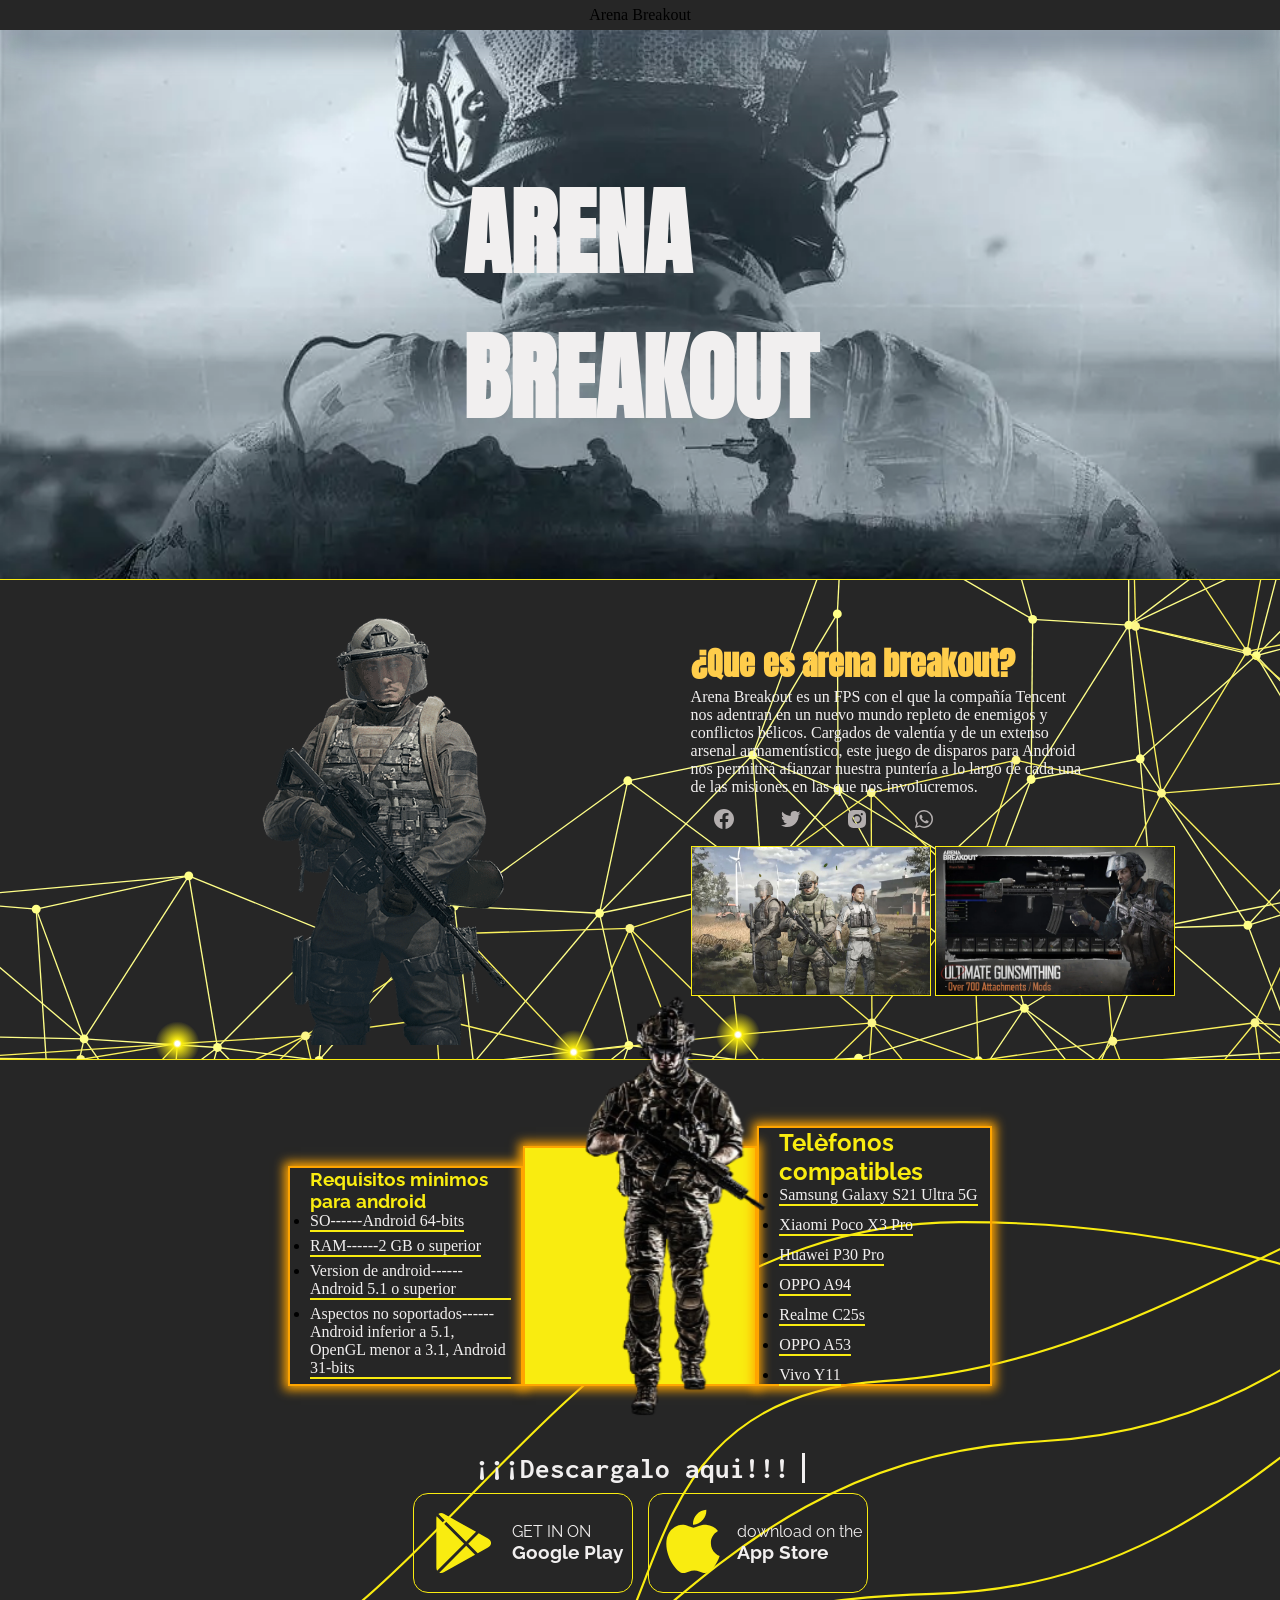
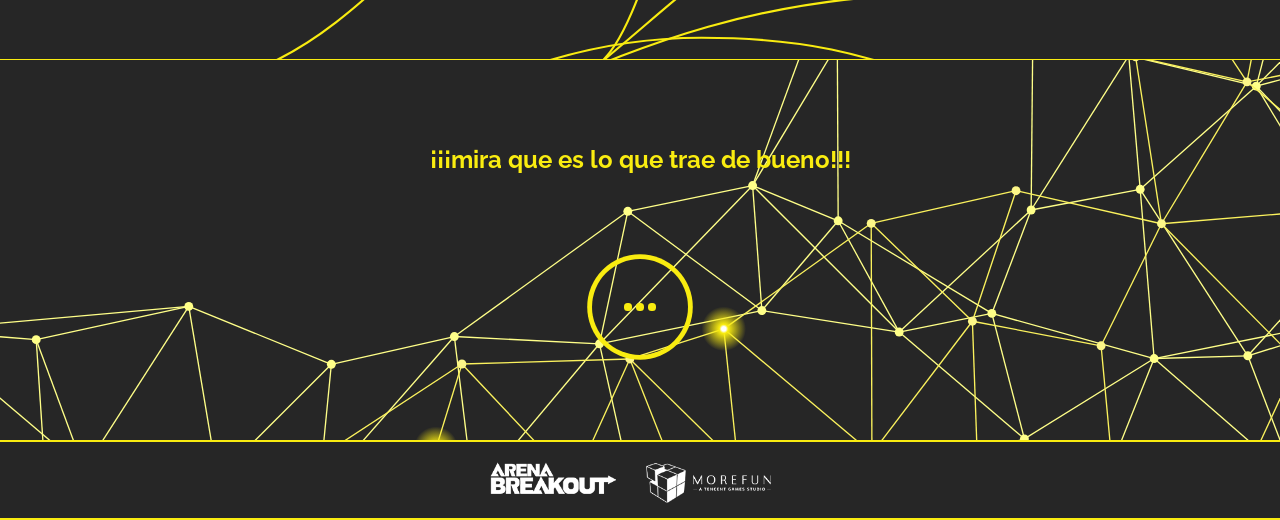
<file: app/index.html>
<!DOCTYPE html>
<html lang="es">

<head>
    <meta charset="UTF-8">
    <meta name="viewport" content="width=device-width, initial-scale=1.0">
    <title>arena breakout</title>
    <link rel="stylesheet" href="./style.css">
    <link rel="shortcut icon" href="/icon/icono.webp" type="image/x-icon">
</head>

<body>

    <div class="blur inactive" id="blur1">

        <!-- <section class="caja-de-cards inactive">
            <div class="cards-de-caja">
                <img id="close-card1" class="close-cards1" src="/svg/close.svg" alt="">
                <img src="/iconos-armamentos/plataformas blindadas/chaleco-b1.webp" alt="">
                <h1>Aparejo blindado pesado Spartan C</h1>
                <p>El chaleco antibalas militar de la serie de plataformas blindadas Spartan del 926. Un chaleco antibalas
                    pesado, proporciona la máxima defensa y es adecuado para cualquier tipo de combate.</p>
            </div>
        </section> -->

        <div id="caja-blur-icon-titulo">
            <img class="close" src="/svg/close.svg" alt="">
            <h1 id="titulo-objetos">plataformas blindadas</h1>
        </div>

        <div id="caja-objetos">
            <div id="cards-pecho-B" class="cards">
                <a target="_blank" href="./cards/card1.html">
                    <img class="objetos-img" src="/iconos-armamentos/plataformas blindadas/chaleco-b1.webp" alt="">
                    <h2 class="subtitulo-objetos">Aparejo blindado pesado Spartan C</h2>
                </a>
            </div>

            <div class="cards">
                <a target="_blank" href="">
                    <img class="objetos-img" src="/iconos-armamentos/plataformas blindadas/chaleco-b2.webp" alt="">
                    <h2 class="subtitulo-objetos">926 Plataforma de cofre blindado de seguridad</h2>
                </a>
            </div>

            <div class="cards">
                <img class="objetos-img" src="/iconos-armamentos/plataformas blindadas/chaleco-b3.webp" alt="">
                <h2 class="subtitulo-objetos">Equipo de cofre blindado pesado Warrior</h2>
            </div>

            <div class="cards">
                <img class="objetos-img" src="/iconos-armamentos/plataformas blindadas/chaleco-b4.webp" alt="">
                <h2 class="subtitulo-objetos">Equipo de cofre blindado Centinela 3</h2>
            </div>

            <div class="cards">
                <img class="objetos-img" src="/iconos-armamentos/plataformas blindadas/chaleco-b5.webp" alt="">
                <h2 class="subtitulo-objetos">Aparejo blindado 6B5</h2>
            </div>

            <div class="cards">
                <img class="objetos-img" src="/iconos-armamentos/plataformas blindadas/chaleco-b6.webp" alt="">
                <h2 class="subtitulo-objetos">Aparejo blindado TM1</h2>
            </div>

            <div class="cards">
                <img class="objetos-img" src="/iconos-armamentos/plataformas blindadas/chaleco-b7.webp" alt="">
                <h2 class="subtitulo-objetos">Aparejo blindado TM2</h2>
            </div>

            <div class="cards">
                <img class="objetos-img" src="/iconos-armamentos/plataformas blindadas/chaleco-b8.webp" alt="">
                <h2 class="subtitulo-objetos">Equipo de cofre blindado Centinela 305</h2>
            </div>

            <div class="cards">
                <img class="objetos-img" src="/iconos-armamentos/plataformas blindadas/chaleco-b9.webp" alt="">
                <h2 class="subtitulo-objetos">Plataforma blindada H-Tac A8</h2>
            </div>

            <div class="cards">
                <img class="objetos-img" src="/iconos-armamentos/plataformas blindadas/chaleco-b10.webp" alt="">
                <h2 class="subtitulo-objetos">Plataforma blindada H-Tac A9</h2>
            </div>

            <div class="cards">
                <img class="objetos-img" src="/iconos-armamentos/plataformas blindadas/chaleco-b11.webp" alt="">
                <h2 class="subtitulo-objetos">Plataforma blindada pesada AVS</h2>
            </div>

            <div class="cards">
                <img class="objetos-img" src="/iconos-armamentos/plataformas blindadas/chaleco-b12.webp" alt="">
                <h2 class="subtitulo-objetos">Chaleco de combate M1955</h2>
            </div>

            <div class="cards">
                <img class="objetos-img" src="/iconos-armamentos/plataformas blindadas/chaleco-b13.webp" alt="">
                <h2 class="subtitulo-objetos">Equipo blindado pesado Defender M4</h2>
            </div>

            <div class="cards">
                <img class="objetos-img" src="/iconos-armamentos/plataformas blindadas/chaleco-b14.webp" alt="">
                <h2 class="subtitulo-objetos">Plataforma blindada de asalto AL</h2>
            </div>

            <div class="cards">
                <img class="objetos-img" src="/iconos-armamentos/plataformas blindadas/chaleco-b15.webp" alt="">
                <h2 class="subtitulo-objetos">Plataforma blindada táctica AL</h2>
            </div>

            <div class="cards">
                <img class="objetos-img" src="/iconos-armamentos/plataformas blindadas/chaleco-b16.webp" alt="">
                <h2 class="subtitulo-objetos">Equipo blindado AL Commander</h2>
            </div>

            <div class="cards">
                <img class="objetos-img" src="/iconos-armamentos/plataformas blindadas/chaleco-b17.webp" alt="">
                <h2 class="subtitulo-objetos">Aparejo blindado 6B02</h2>
            </div>

            <div class="cards">
                <img class="objetos-img" src="/iconos-armamentos/plataformas blindadas/chaleco-b18.webp" alt="">
                <h2 class="subtitulo-objetos">Aparejo de cofre de milicia</h2>
            </div>
        </div>
    </div>

    <div class="blur inactive" id="blur2">
        <div id="caja-blur-icon-titulo">
            <img id="close2" src="/svg/close.svg" alt="">
            <h1 id="titulo-objetos">APARTAMENTOS DE PECHO</h1>
        </div>
        <div id="caja-objetos">
            <div class="cards">
                <img class="objetos-img" src="/iconos-armamentos/pecho/pecho1.webp" alt="">
                <h2 class="subtitulo-objetos">chaleco de caza</h2>
            </div>
            <div class="cards">
                <img class="objetos-img" src="/iconos-armamentos/pecho/pecho2.webp" alt="">
                <h2 class="subtitulo-objetos">Plataforma de pecho de infantería BH</h2>
            </div>
            <div class="cards">
                <img class="objetos-img" src="/iconos-armamentos/pecho/pecho3.webp" alt="">
                <h2 class="subtitulo-objetos">Plataforma de pecho BH2</h2>
            </div>
            <div class="cards">
                <img class="objetos-img" src="/iconos-armamentos/pecho/pecho4.webp" alt="">
                <h2 class="subtitulo-objetos">Plataforma de pecho Stormtrooper tipo 2</h2>
            </div>
            <div class="cards">
                <img class="objetos-img" src="/iconos-armamentos/pecho/pecho5.webp" alt="">
                <h2 class="subtitulo-objetos">Plataforma de pecho táctica B6</h2>
            </div>
            <div class="cards">
                <img class="objetos-img" src="/iconos-armamentos/pecho/pecho6.webp" alt="">
                <h2 class="subtitulo-objetos">926 Chaleco de cazador</h2>
            </div>
            <div class="cards">
                <img class="objetos-img" src="/iconos-armamentos/pecho/pecho7.webp" alt="">
                <h2 class="subtitulo-objetos">Plataforma de pecho táctica B4</h2>
            </div>
            <div class="cards">
                <img class="objetos-img" src="/iconos-armamentos/pecho/pecho8.webp" alt="">
                <h2 class="subtitulo-objetos">Plataforma de pecho simple RAP</h2>
            </div>
            <div class="cards">
                <img class="objetos-img" src="/iconos-armamentos/pecho/pecho9.webp" alt="">
                <h2 class="subtitulo-objetos">Equipo de pecho FA Commander</h2>
            </div>
            <div class="cards">
                <img class="objetos-img" src="/iconos-armamentos/pecho/pecho10.webp" alt="">
                <h2 class="subtitulo-objetos">Plataforma de pecho multiusos FA</h2>
            </div>
            <div class="cards">
                <img class="objetos-img" src="/iconos-armamentos/pecho/pecho11.webp" alt="">
                <h2 class="subtitulo-objetos">Plataforma de pecho universal B3</h2>
            </div>
            <div class="cards">
                <img class="objetos-img" src="/iconos-armamentos/pecho/pecho12.webp" alt="">
                <h2 class="subtitulo-objetos">Equipo de pecho táctico Stormtrooper tipo 3</h2>
            </div>
            <div class="cards">
                <img class="objetos-img" src="/iconos-armamentos/pecho/pecho13.webp" alt="">
                <h2 class="subtitulo-objetos">Equipo de pecho táctico Stormtrooper tipo 4</h2>
            </div>
            <div class="cards">
                <img class="objetos-img" src="/iconos-armamentos/pecho/pecho14.webp" alt="">
                <h2 class="subtitulo-objetos">Equipo de pecho de campo premium 926</h2>
            </div>
            <div class="cards">
                <img class="objetos-img" src="/iconos-armamentos/pecho/pecho15.webp" alt="">
                <h2 class="subtitulo-objetos">Chaleco táctico de servicio</h2>
            </div>
            <div class="cards">
                <img class="objetos-img" src="/iconos-armamentos/pecho/pecho16.webp" alt="">
                <h2 class="subtitulo-objetos">Chaleco de moto punk</h2>
            </div>
            <div class="cards">
                <img class="objetos-img" src="/iconos-armamentos/pecho/pecho17.webp" alt="">
                <h2 class="subtitulo-objetos">Chaleco motero de cuero</h2>
            </div>
            <div class="cards">
                <img class="objetos-img" src="/iconos-armamentos/pecho/pecho18.webp" alt="">
                <h2 class="subtitulo-objetos">Plataforma de pecho 926 Night Owl</h2>
            </div>
            <div class="cards">
                <img class="objetos-img" src="/iconos-armamentos/pecho/pecho19.webp" alt="">
                <h2 class="subtitulo-objetos">Plataforma de pecho Stormtrooper tipo 4C TacCom</h2>
            </div>
            <div class="cards">
                <img class="objetos-img" src="/iconos-armamentos/pecho/pecho20.webp" alt="">
                <h2 class="subtitulo-objetos">Plataforma de pecho de escolta B3</h2>
            </div>
            <div class="cards">
                <img class="objetos-img" src="/iconos-armamentos/pecho/pecho21.webp" alt="">
                <h2 class="subtitulo-objetos">Equipo de pecho táctico B3</h2>
            </div>
        </div>
    </div>

    <div class="blur inactive" id="blur3">
        <div id="caja-blur-icon-titulo">
            <img id="close3" src="/svg/close.svg" alt="">
            <h1 id="titulo-objetos">mascarillas</h1>
        </div>
        <div id="caja-objetos-3">
            <div class="cards">
                <img class="objetos-img" src="/iconos-armamentos/mascaras/mascara1.webp" alt="">
                <h2 class="subtitulo-objetos">Máscara antibalas universal DK5</h2>
            </div>
            <div class="cards">
                <img class="objetos-img" src="/iconos-armamentos/mascaras/mascara2.webp" alt="">
                <h2 class="subtitulo-objetos">Máscara balística de seguridad DK6
                </h2>
            </div>
            <div class="cards">
                <img class="objetos-img" src="/iconos-armamentos/mascaras/mascara3.webp" alt="">
                <h2 class="subtitulo-objetos">Mascarilla antibalas DK7 Premium</h2>
            </div>
            <div class="cards">
                <img class="objetos-img" src="/iconos-armamentos/mascaras/mascara4.webp" alt="">
                <h2 class="subtitulo-objetos">Mascarilla antibalas DK7 Premium</h2>
            </div>
            <div class="cards">
                <img class="objetos-img" src="/iconos-armamentos/mascaras/mascara5.webp" alt="">
                <h2 class="subtitulo-objetos">Mascarilla SH60</h2>
            </div>
            <div class="cards">
                <img class="objetos-img" src="/iconos-armamentos/mascaras/mascara6.webp" alt="">
                <h2 class="subtitulo-objetos">Mascarilla SH Matzka</h2>
            </div>
            <div class="cards">
                <img class="objetos-img" src="/iconos-armamentos/mascaras/mascara7.webp" alt="">
                <h2 class="subtitulo-objetos">Máscara de explosión 6BNT</h2>
            </div>
            <div class="cards">
                <img class="objetos-img" src="/iconos-armamentos/mascaras/mascara8.webp" alt="">
                <h2 class="subtitulo-objetos">SH65 Mascarilla Militar A</h2>
            </div>
            <div class="cards">
                <img class="objetos-img" src="/iconos-armamentos/mascaras/mascara9.webp" alt="">
                <h2 class=" subtitulo-objetos">Mascarilla antibalas universal SH</h2>
            </div>
            <div class="cards">
                <img class="objetos-img" src="/iconos-armamentos/mascaras/mascara10.webp" alt="">
                <h2 class="subtitulo-objetos">Máscara de las Fuerzas Especiales RST</h2>
            </div>
            <div class="cards">
                <img class="objetos-img" src="/iconos-armamentos/mascaras/mascara11.webp" alt="">
                <h2 class="subtitulo-objetos">AN95 Mascarilla militar a prueba de balas
                </h2>
            </div>
        </div>
    </div>

    <div class="blur inactive" id="blur4">
        <div id="caja-blur-icon-titulo">
            <img id="close4" src="/svg/close.svg" alt="">
            <h1 id="titulo-objetos">audifonos</h1>
        </div>
        <div id="caja-objetos-4">
            <div class="cards">
                <img class="objetos-img" src="/iconos-armamentos/audifonos/audifono1.webp" alt="">
                <h2 class="subtitulo-objetos">Auriculares tácticos Com1</h2>
            </div>
            <div class="cards">
                <img class="objetos-img" src="/iconos-armamentos/audifonos/audifono2.webp" alt="">
                <h2 class="subtitulo-objetos">Auriculares tácticos M32
                </h2>
            </div>
            <div class="cards">
                <img class="objetos-img" src="/iconos-armamentos/audifonos/audifono3.webp" alt="">
                <h2 class="subtitulo-objetos">Auriculares tácticos Z038</h2>
            </div>
            <div class="cards">
                <img class="objetos-img" src="/iconos-armamentos/audifonos/audifono4.webp" alt="">
                <h2 class="subtitulo-objetos">Auriculares tácticos GS2</h2>
            </div>
            <div class="cards">
                <img class="objetos-img" src="/iconos-armamentos/audifonos/audifono5.webp" alt="">
                <h2 class="subtitulo-objetos">Comandante A Auriculares tácticos</h2>
            </div>
        </div>
    </div>

    <div class="blur inactive" id="blur5">
        <div id="caja-blur-icon-titulo">
            <img id="close5" src="/svg/close.svg" alt="">
            <h1 id="titulo-objetos">chalecos blindados</h1>
        </div>
        <div id="caja-objetos">
            <div class="cards">
                <img class="objetos-img" src="/iconos-armamentos/chalecos/blindado1.webp" alt="">
                <h2 class="subtitulo-objetos">220 chaleco antibalas</h2>
            </div>
            <div class="cards">
                <img class="objetos-img" src="/iconos-armamentos/chalecos/blindado2.webp" alt="">
                <h2 class="subtitulo-objetos">Chaleco antibalas SEK Fortress
                </h2>
            </div>
            <div class="cards">
                <img class="objetos-img" src="/iconos-armamentos/chalecos/blindado3.webp" alt="">
                <h2 class="subtitulo-objetos">Chaleco antibalas táctico H-LC
                </h2>
            </div>
            <div class="cards">
                <img class="objetos-img" src="/iconos-armamentos/chalecos/blindado4.webp" alt="">
                <h2 class="subtitulo-objetos">Armadura pesada Marshal
                </h2>
            </div>
            <div class="cards">
                <img class="objetos-img" src="/iconos-armamentos/chalecos/blindado5.webp" alt="">
                <h2 class="subtitulo-objetos">Chaleco antibalas H-Tac SWAT
                </h2>
            </div>
            <div class="cards">
                <img class="objetos-img" src="/iconos-armamentos/chalecos/blindado6.webp" alt="">
                <h2 class="subtitulo-objetos">Chaleco antibalas KN Regulation</h2>
            </div>
            <div class="cards">
                <img class="objetos-img" src="/iconos-armamentos/chalecos/blindado7.webp" alt="">
                <h2 class="subtitulo-objetos">Chaleco antibalas ligero H-LC
                </h2>
            </div>
            <div class="cards">
                <img class="objetos-img" src="/iconos-armamentos/chalecos/blindado8.webp" alt="">
                <h2 class="subtitulo-objetos">Chaleco antibalas pesado BT6</h2>
            </div>
            <div class="cards">
                <img class="objetos-img" src="/iconos-armamentos/chalecos/blindado9.webp" alt="">
                <h2 class="subtitulo-objetos">BT101 Chaleco antibalas táctico</h2>
            </div>
            <div class="cards">
                <img class="objetos-img" src="/iconos-armamentos/chalecos/blindado10.webp" alt="">
                <h2 class="subtitulo-objetos">Armadura SWAT estándar</h2>
            </div>
            <div class="cards">
                <img class="objetos-img" src="/iconos-armamentos/chalecos/blindado11.webp" alt="">
                <h2 class="subtitulo-objetos">6B23 Chaleco antibalas</h2>
            </div>
            <div class="cards">
                <img class="objetos-img" src="/iconos-armamentos/chalecos/blindado12.webp" alt="">
                <h2 class="subtitulo-objetos">Armadura corporal estándar IMTV Samurai</h2>
            </div>
            <div class="cards">
                <img class="objetos-img" src="/iconos-armamentos/chalecos/blindado13.webp" alt="">
                <h2 class="subtitulo-objetos">Armadura ofensiva IMTV Samurai</h2>
            </div>
            <div class="cards">
                <img class="objetos-img" src="/iconos-armamentos/chalecos/blindado14.webp" alt="">
                <h2 class="subtitulo-objetos">Armadura corporal de protección completa IMTV Samurai</h2>
            </div>
            <div class="cards">
                <img class="objetos-img" src="/iconos-armamentos/chalecos/blindado15.webp" alt="">
                <h2 class="subtitulo-objetos">926 Chaleco antibalas compuesto</h2>
            </div>
            <div class="cards">
                <img class="objetos-img" src="/iconos-armamentos/chalecos/blindado16.webp" alt="">
                <h2 class="subtitulo-objetos">Chaleco antibalas Spartan B</h2>
            </div>
            <div class="cards">
                <img class="objetos-img" src="/iconos-armamentos/chalecos/blindado17.webp" alt="">
                <h2 class="subtitulo-objetos">Chaleco antibalas de seguridad antiguo</h2>
            </div>
            <div class="cards">
                <img class="objetos-img" src="/iconos-armamentos/chalecos/blindado18.webp" alt="">
                <h2 class="subtitulo-objetos">Servochaleco antibalas pesado Defender M4</h2>
            </div>
            <div class="cards">
                <img class="objetos-img" src="/iconos-armamentos/chalecos/blindado19.webp" alt="">
                <h2 class="subtitulo-objetos">Chaleco antibalas retro</h2>
            </div>
            <div class="cards">
                <img class="objetos-img" src="/iconos-armamentos/chalecos/blindado20.webp" alt="">
                <h2 class="subtitulo-objetos">Armadura pesada Defender L4 (camuflaje de oficial)</h2>
            </div>
            <div class="cards">
                <img class="objetos-img" src="/iconos-armamentos/chalecos/blindado21.webp" alt="">
                <h2 class="subtitulo-objetos">Chaleco antibalas de seguridad
                </h2>
            </div>
            <div class="cards">
                <img class="objetos-img" src="/iconos-armamentos/chalecos/blindado22.webp" alt="">
                <h2 class="subtitulo-objetos">6B13 Chaleco antibalas</h2>
            </div>
            <div class="cards">
                <img class="objetos-img" src="/iconos-armamentos/chalecos/blindado23.webp" alt="">
                <h2 class="subtitulo-objetos">Chaleco antibalas de asalto KN</h2>
            </div>
            <div class="cards">
                <img class="objetos-img" src="/iconos-armamentos/chalecos/blindado24.webp" alt="">
                <h2 class="subtitulo-objetos">Chaleco antibalas compuesto KN</h2>
            </div>
            <div class="cards">
                <img class="objetos-img" src="/iconos-armamentos/chalecos/blindado25.webp" alt="">
                <h2 class="subtitulo-objetos">6B45 Chaleco antibalas pesado</h2>
            </div>
            <div class="cards">
                <img class="objetos-img" src="/iconos-armamentos/chalecos/blindado26.webp" alt="">
                <h2 class="subtitulo-objetos">Chaleco antibalas PCA350</h2>
            </div>
            <div class="cards">
                <img class="objetos-img" src="/iconos-armamentos/chalecos/blindado27.webp" alt="">
                <h2 class="subtitulo-objetos">Chaleco antibalas IND401</h2>
            </div>
            <div class="cards">
                <img class="objetos-img" src="/iconos-armamentos/chalecos/blindado28.webp" alt="">
                <h2 class="subtitulo-objetos">Armadura pectoral retro a prueba de balas Sapper</h2>
            </div>
            <div class="cards">
                <img class="objetos-img" src="/iconos-armamentos/chalecos/blindado29.webp" alt="">
                <h2 class="subtitulo-objetos">chaleco antibalas de infanteria retro</h2>
            </div>
            <div class="cards">
                <img class="objetos-img" src="/iconos-armamentos/chalecos/blindado30.webp" alt="">
                <h2 class="subtitulo-objetos">BT201 armadura de cuerpo entero</h2>
            </div>
        </div>
    </div>

    <div class="blur inactive" id="blur6">
        <div id="caja-blur-icon-titulo">
            <img id="close6" src="/svg/close.svg" alt="">
            <h1 id="titulo-objetos">chalecos blindados</h1>
        </div>
        <div id="caja-objetos">
            <div class="cards">
                <img class="objetos-img" src="/iconos-armamentos/cascos/casco1.webp" alt="">
                <h2 class="subtitulo-objetos">Casco antidisturbios de seguridad</h2>
            </div>
            <div class="cards">
                <img class="objetos-img" src="/iconos-armamentos/cascos/casco2.webp" alt="">
                <h2 class="subtitulo-objetos">Casco de aviador
                </h2>
            </div>
            <div class="cards">
                <img class="objetos-img" src="/iconos-armamentos/cascos/casco3.webp" alt="">
                <h2 class="subtitulo-objetos">Casco PAS2
                </h2>
            </div>
            <div class="cards">
                <img class="objetos-img" src="/iconos-armamentos/cascos/casco4.webp" alt="">
                <h2 class="subtitulo-objetos">Casco táctico F80
                </h2>
            </div>
            <div class="cards">
                <img class="objetos-img" src="/iconos-armamentos/cascos/casco5.webp" alt="">
                <h2 class="subtitulo-objetos">Casco 6BNT
                </h2>
            </div>
            <div class="cards">
                <img class="objetos-img" src="/iconos-armamentos/cascos/casco6.webp" alt="">
                <h2 class="subtitulo-objetos">Casco ofensivo HG84</h2>
            </div>
            <div class="cards">
                <img class="objetos-img" src="/iconos-armamentos/cascos/casco7.webp" alt="">
                <h2 class="subtitulo-objetos">Casco 6B4
                </h2>
            </div>
            <div class="cards">
                <img class="objetos-img" src="/iconos-armamentos/cascos/casco8.webp" alt="">
                <h2 class="subtitulo-objetos">Casco DOD9 Blast</h2>
            </div>
            <div class="cards">
                <img class="objetos-img" src="/iconos-armamentos/cascos/casco9.webp" alt="">
                <h2 class="subtitulo-objetos">Casco táctico F70</h2>
            </div>
            <div class="cards">
                <img class="objetos-img" src="/iconos-armamentos/cascos/casco10.webp" alt="">
                <h2 class="subtitulo-objetos">Casco táctico de asalto FA</h2>
            </div>
            <div class="cards">
                <img class="objetos-img" src="/iconos-armamentos/cascos/casco11.webp" alt="">
                <h2 class="subtitulo-objetos">Casco táctico pesado IND50</h2>
            </div>
            <div class="cards">
                <img class="objetos-img" src="/iconos-armamentos/cascos/casco12.webp" alt="">
                <h2 class="subtitulo-objetos">Casco táctico IND</h2>
            </div>
            <div class="cards">
                <img class="objetos-img" src="/iconos-armamentos/cascos/casco13.webp" alt="">
                <h2 class="subtitulo-objetos">Casco militar SH18</h2>
            </div>
            <div class="cards">
                <img class="objetos-img" src="/iconos-armamentos/cascos/casco14.webp" alt="">
                <h2 class="subtitulo-objetos">Casco táctico pesado AS200</h2>
            </div>
            <div class="cards">
                <img class="objetos-img" src="/iconos-armamentos/cascos/casco15.webp" alt="">
                <h2 class="subtitulo-objetos">Casco de seguridad</h2>
            </div>
            <div class="cards">
                <img class="objetos-img" src="/iconos-armamentos/cascos/casco16.webp" alt="">
                <h2 class="subtitulo-objetos">Casco 6B5</h2>
            </div>
            <div class="cards">
                <img class="objetos-img" src="/iconos-armamentos/cascos/casco17.webp" alt="">
                <h2 class="subtitulo-objetos">Casco PAS Estándar</h2>
            </div>
            <div class="cards">
                <img class="objetos-img" src="/iconos-armamentos/cascos/casco18.webp" alt="">
                <h2 class="subtitulo-objetos">Casco táctico KSS</h2>
            </div>
            <div class="cards">
                <img class="objetos-img" src="/iconos-armamentos/cascos/casco19.webp" alt="">
                <h2 class="subtitulo-objetos">Casco de moto</h2>
            </div>
            <div class="cards">
                <img class="objetos-img" src="/iconos-armamentos/cascos/casco20.webp" alt="">
                <h2 class="subtitulo-objetos">Tapa protectora del camión cisterna</h2>
            </div>
            <div class="cards">
                <img class="objetos-img" src="/iconos-armamentos/cascos/casco21.webp" alt="">
                <h2 class="subtitulo-objetos">Casco retro de acero
                </h2>
            </div>
            <div class="cards">
                <img class="objetos-img" src="/iconos-armamentos/cascos/casco22.webp" alt="">
                <h2 class="subtitulo-objetos">Casco militar SH12</h2>
            </div>
            <div class="cards">
                <img class="objetos-img" src="/iconos-armamentos/cascos/casco23.webp" alt="">
                <h2 class="subtitulo-objetos">Casco militar SH40</h2>
            </div>
            <div class="cards">
                <img class="objetos-img" src="/iconos-armamentos/cascos/casco24.webp" alt="">
                <h2 class="subtitulo-objetos">Casco táctico KSS2</h2>
            </div>
            <div class="cards">
                <img class="objetos-img" src="/iconos-armamentos/cascos/casco25.webp" alt="">
                <h2 class="subtitulo-objetos">Casco IND200</h2>
            </div>
            <div class="cards">
                <img class="objetos-img" src="/iconos-armamentos/cascos/casco26.webp" alt="">
                <h2 class="subtitulo-objetos">03 Casco táctico pesado</h2>
            </div>
            <div class="cards">
                <img class="objetos-img" src="/iconos-armamentos/cascos/casco27.webp" alt="">
                <h2 class="subtitulo-objetos">Casco táctico pesado RSP</h2>
            </div>
            <div class="cards">
                <img class="objetos-img" src="/iconos-armamentos/cascos/casco28.webp" alt="">
                <h2 class="subtitulo-objetos">Casco militar SH50</h2>
            </div>
            <div class="cards">
                <img class="objetos-img" src="/iconos-armamentos/cascos/casco29.webp" alt="">
                <h2 class="subtitulo-objetos">Casco SH Matzka 2</h2>
            </div>
            <div class="cards">
                <img class="objetos-img" src="/iconos-armamentos/cascos/casco30.webp" alt="">
                <h2 class="subtitulo-objetos">6B4 Casco Escuadrón Camuflaje</h2>
            </div>
            <div class="cards">
                <img class="objetos-img" src="/iconos-armamentos/cascos/casco31.webp" alt="">
                <h2 class="subtitulo-objetos">Casco de seguridad ligero</h2>
            </div>
            <div class="cards">
                <img class="objetos-img" src="/iconos-armamentos/cascos/casco32.webp" alt="">
                <h2 class="subtitulo-objetos">Casco militar SH65</h2>
            </div>
            <div class="cards">
                <img class="objetos-img" src="/iconos-armamentos/cascos/casco33.webp" alt="">
                <h2 class="subtitulo-objetos">Casco militar SH60</h2>
            </div>
            <div class="cards">
                <img class="objetos-img" src="/iconos-armamentos/cascos/casco34.webp" alt="">
                <h2 class="subtitulo-objetos">Casco de las Fuerzas Especiales RST</h2>
            </div>
            <div class="cards">
                <img class="objetos-img" src="/iconos-armamentos/cascos/casco35.webp" alt="">
                <h2 class="subtitulo-objetos">Casco táctico IND70</h2>
            </div>
            <div class="cards">
                <img class="objetos-img" src="/iconos-armamentos/cascos/casco36.webp" alt="">
                <h2 class="subtitulo-objetos">Casco AN95 Heavy Blast</h2>
            </div>
            <div class="cards">
                <img class="objetos-img" src="/iconos-armamentos/cascos/casco37.webp" alt="">
                <h2 class="subtitulo-objetos">Casco de bomberos Kelsey</h2>
            </div>
            <div class="cards">
                <img class="objetos-img" src="/iconos-armamentos/cascos/casco38.webp" alt="">
                <h2 class="subtitulo-objetos">Casco de helicóptero 56K</h2>
            </div>
            <div class="cards">
                <img class="objetos-img" src="/iconos-armamentos/cascos/casco39.webp" alt="">
                <h2 class="subtitulo-objetos">Casco militar retro</h2>
            </div>
            <div class="cards">
                <img class="objetos-img" src="/iconos-armamentos/cascos/casco40.webp" alt="">
                <h2 class="subtitulo-objetos">Casco táctico IND Snow</h2>
            </div>
            <div class="cards">
                <img class="objetos-img" src="/iconos-armamentos/cascos/casco41.webp" alt="">
                <h2 class="subtitulo-objetos">Casco industrial</h2>
            </div>

        </div>
    </div>

    <div class="blur inactive" id="blur7">
        <div id="caja-blur-icon-titulo">
            <img id="close7" src="/svg/close.svg" alt="">
            <h1 id="titulo-objetos">objetos tacticos</h1>
        </div>
        <div id="caja-objetos-7">
            <div class="cards">
                <img class="objetos-img" src="/iconos-armamentos/granadas/granada1.webp" alt="">
                <h2 class="subtitulo-objetos">Granada de fragmentación M67</h2>
            </div>
            <div class="cards">
                <img class="objetos-img" src="/iconos-armamentos/granadas/granada2.webp" alt="">
                <h2 class="subtitulo-objetos">Granada de humo M18
                </h2>
            </div>
            <div class="cards">
                <img class="objetos-img" src="/iconos-armamentos/granadas/granada3.webp" alt="">
                <h2 class="subtitulo-objetos">Granada aturdidora Z3
                </h2>
            </div>
            <div class="cards">
                <img class="objetos-img" src="/iconos-armamentos/granadas/granada4.webp" alt="">
                <h2 class="subtitulo-objetos">Granada aturdidora M84
                </h2>
            </div>
            <div class="cards">
                <img class="objetos-img" src="/iconos-armamentos/granadas/granada5.webp" alt="">
                <h2 class="subtitulo-objetos">Bomba molotov
                </h2>
            </div>
            <div class="cards">
                <img class="objetos-img" src="/iconos-armamentos/granadas/granada6.webp" alt="">
                <h2 class="subtitulo-objetos">Señuelo X5</h2>
            </div>
            <div class="cards">
                <img class="objetos-img" src="/iconos-armamentos/granadas/granada7.webp" alt="">
                <h2 class="subtitulo-objetos">Gas lacrimógeno GLI-F4
                </h2>
            </div>
            <div class="cards">
                <img class="objetos-img" src="/iconos-armamentos/granadas/granada8.webp" alt="">
                <h2 class="subtitulo-objetos">Granada ofensiva GHO 2</h2>
            </div>
            <div class="cards">
                <img class="objetos-img" src="/iconos-armamentos/granadas/granada9.webp" alt="">
                <h2 class="subtitulo-objetos">Granada de fragmentación Mk 2</h2>
            </div>
            <div class="cards">
                <img class="objetos-img" src="/iconos-armamentos/granadas/granada10.webp" alt="">
                <h2 class="subtitulo-objetos">Granada de choque T-13</h2>
            </div>
        </div>
    </div>

    <div class="blur inactive" id="blur8">
        <div id="caja-blur-icon-titulo">
            <img id="close8" src="/svg/close.svg" alt="">
            <h1 id="titulo-objetos">medicinas</h1>
        </div>
        <div id="caja-objetos">
            <div class="cards">
                <img class="objetos-img" src="/iconos-armamentos/medicinas/medicina1.webp" alt="">
                <h2 class="subtitulo-objetos">Analgésico de acción rápida</h2>
            </div>
            <div class="cards">
                <img class="objetos-img" src="/iconos-armamentos/medicinas/medicina2.webp" alt="">
                <h2 class="subtitulo-objetos">Analgésico EX
                </h2>
            </div>
            <div class="cards">
                <img class="objetos-img" src="/iconos-armamentos/medicinas/medicina3.webp" alt="">
                <h2 class="subtitulo-objetos">Analgésico AP
                </h2>
            </div>
            <div class="cards">
                <img class="objetos-img" src="/iconos-armamentos/medicinas/medicina4.webp" alt="">
                <h2 class="subtitulo-objetos">Analgésico antiinflamatorio
                </h2>
            </div>
            <div class="cards">
                <img class="objetos-img" src="/iconos-armamentos/medicinas/medicina5.webp" alt="">
                <h2 class="subtitulo-objetos">Cond. Analgésico
                </h2>
            </div>
            <div class="cards">
                <img class="objetos-img" src="/iconos-armamentos/medicinas/medicina6.webp" alt="">
                <h2 class="subtitulo-objetos">Bebida energética</h2>
            </div>
            <div class="cards">
                <img class="objetos-img" src="/iconos-armamentos/medicinas/medicina7.webp" alt="">
                <h2 class="subtitulo-objetos">Vendaje rápido

                </h2>
            </div>
            <div class="cards">
                <img class="objetos-img" src="/iconos-armamentos/medicinas/medicina8.webp" alt="">
                <h2 class="subtitulo-objetos">Vendaje de campo</h2>
            </div>
            <div class="cards">
                <img class="objetos-img" src="/iconos-armamentos/medicinas/medicina9.webp" alt="">
                <h2 class="subtitulo-objetos">Vendaje OPM</h2>
            </div>
            <div class="cards">
                <img class="objetos-img" src="/iconos-armamentos/medicinas/medicina10.webp" alt="">
                <h2 class="subtitulo-objetos">Paquete quirúrgico simple</h2>
            </div>
            <div class="cards">
                <img class="objetos-img" src="/iconos-armamentos/medicinas/medicina11.webp" alt="">
                <h2 class="subtitulo-objetos">Kit quirúrgico militar estándar</h2>
            </div>
            <div class="cards">
                <img class="objetos-img" src="/iconos-armamentos/medicinas/medicina12.webp" alt="">
                <h2 class="subtitulo-objetos">Kit quirúrgico militar TMK</h2>
            </div>
            <div class="cards">
                <img class="objetos-img" src="/iconos-armamentos/medicinas/medicina13.webp" alt="">
                <h2 class="subtitulo-objetos">Set quirúrgico STO Battlefield</h2>
            </div>
            <div class="cards">
                <img class="objetos-img" src="/iconos-armamentos/medicinas/medicina14.webp" alt="">
                <h2 class="subtitulo-objetos">Nebulizador G-96</h2>
            </div>
            <div class="cards">
                <img class="objetos-img" src="/iconos-armamentos/medicinas/medicina15.webp" alt="">
                <h2 class="subtitulo-objetos">Botiquín de primeros auxilios militar estándar
                </h2>
            </div>
            <div class="cards">
                <img class="objetos-img" src="/iconos-armamentos/medicinas/medicina16.webp" alt="">
                <h2 class="subtitulo-objetos">Botiquín militar E3</h2>
            </div>
            <div class="cards">
                <img class="objetos-img" src="/iconos-armamentos/medicinas/medicina18.webp" alt="">
                <h2 class="subtitulo-objetos">Botiquín de primeros auxilios simple</h2>
            </div>
            <div class="cards">
                <img class="objetos-img" src="/iconos-armamentos/medicinas/medicina18.webp" alt="">
                <h2 class="subtitulo-objetos">Botiquín de Primeros Auxilios 926 Rapid</h2>
            </div>
            <div class="cards">
                <img class="objetos-img" src="/iconos-armamentos/medicinas/medicina19.webp" alt="">
                <h2 class="subtitulo-objetos">Botiquín de campo de batalla 100D
                </h2>
            </div>
            <div class="cards">
                <img class="objetos-img" src="/iconos-armamentos/medicinas/medicina20.webp" alt="">
                <h2 class="subtitulo-objetos">Set de Primeros Auxilios STO</h2>
            </div>
            <div class="cards">
                <img class="objetos-img" src="/iconos-armamentos/medicinas/medicina21.webp" alt="">
                <h2 class="subtitulo-objetos">Botiquín de campo TMK</h2>
            </div>
            <div class="cards">
                <img class="objetos-img" src="/iconos-armamentos/medicinas/medicina22.webp" alt="">
                <h2 class="subtitulo-objetos">Potenciador de regeneración</h2>
            </div>
            <div class="cards">
                <img class="objetos-img" src="/iconos-armamentos/medicinas/medicina23.webp" alt="">
                <h2 class="subtitulo-objetos">Inyección de regeneración</h2>
            </div>
            <div class="cards">
                <img class="objetos-img" src="/iconos-armamentos/medicinas/medicina24.webp" alt="">
                <h2 class="subtitulo-objetos">Potenciador de resistencia</h2>
            </div>
            <div class="cards">
                <img class="objetos-img" src="/iconos-armamentos/medicinas/medicina25.webp" alt="">
                <h2 class="subtitulo-objetos">Inyección de resistencia</h2>
            </div>
            <div class="cards">
                <img class="objetos-img" src="/iconos-armamentos/medicinas/medicina26.webp" alt="">
                <h2 class="subtitulo-objetos">Potenciador de fuerza</h2>
            </div>
            <div class="cards">
                <img class="objetos-img" src="/iconos-armamentos/medicinas/medicina27.webp" alt="">
                <h2 class="subtitulo-objetos">Inyección de Str.</h2>
            </div>
        </div>
    </div>

    <div id="pagina-principal" class="">
        <nav>
            <p id="mini-titulo">
                Arena Breakout
            </p>
        </nav>
        <header>
            <div id="contenedor-titulo">
                <h1 id="titulo-header">ARENA<br>BREAKOUT</h1>
            </div>
        </header>
        <main>
            <div id="primera-caja">
                <img id="personaje1" src="/png/R.png" alt="">
                <div id="cajita1">
                    <h1 id="titulo-cajita1">¿Que es arena breakout?</h1>
                    <p id="parrafo-cajita1">Arena Breakout es un FPS con el que la compañía Tencent nos adentran en un
                        nuevo
                        mundo repleto de enemigos y conflictos bélicos. Cargados de valentía y de un extenso arsenal
                        armamentístico, este juego de disparos para Android nos permitirá afianzar nuestra puntería a lo
                        largo de cada una de las misiones en las que nos involucremos.</p>
                    <div id="redes-sociales">
                        <a target="_blank" href="https://www.facebook.com/ArenaBreakoutLATAM?mibextid=ZbWKwL ">
                            <img src="/svg/facebook.svg" alt="">
                        </a>

                        <a target="_blank" href="https://twitter.com/Arena__Breakout?t=husQT8a30wUVaGa3_KUnlg&s=09 ">
                            <img src="/svg/twitter.svg" alt="">
                        </a>

                        <a target="_blank" href="https://instagram.com/arenabreakoutid_ins?igshid=MzRlODBiNWFlZA==">
                            <img src="/svg/instagram.svg" alt="">
                        </a>

                        <a href="#">
                            <img src="/svg/whatsapp.svg" alt="">
                        </a>

                    </div>
                    <div id="cajita1-fotos">
                        <img class="cajita1-fotos-F" src="/img/Arena-Breakout-release-date.jpg" alt="">
                        <img class="cajita1-fotos-F" src="/img/arena-breakout-4.webp" alt="">
                    </div>
                </div>
            </div>
            <div id="segunda-caja">
                <div id="contenedor-cards">
                    <div id="card1">
                        <h2 id="titulo-card1">Requisitos minimos para android</h2>
                        <ul id="ul-card1">
                            <li><a class="aaa" href="#">SO------Android 64-bits</a></li>
                            <li><a class="aaa" href="#">RAM------2 GB o superior</a></li>
                            <li><a class="aaa" href="#">Version de android------Android 5.1 o superior</a></li>
                            <li><a class="aaa" href="#">Aspectos no soportados------Android inferior a 5.1, OpenGL menor
                                    a 3.1,
                                    Android
                                    31-bits</a></li>
                        </ul>
                    </div>
                    <div id="card2">
                        <img id="card2-img" src="/png/istockphoto-690203170-170667a-removebg-preview.png" alt="">
                    </div>
                    <div id="card3">
                        <h2 id="titulo-card3">Telèfonos compatibles</h2>
                        <ul id="ul-card3">
                            <li><a class="aaa" href="#">Samsung Galaxy S21 Ultra 5G</a></li>
                            <li><a class="aaa" href="#">Xiaomi Poco X3 Pro</a></li>
                            <li><a class="aaa" href="#">Huawei P30 Pro</a></li>
                            <li><a class="aaa" href="#"> OPPO A94</a></li>
                            <li><a class="aaa" href="#">Realme C25s</a></li>
                            <li><a class="aaa" href="#">OPPO A53</a></li>
                            <li><a class="aaa" href="#">Vivo Y11</a></li>
                        </ul>
                    </div>
                </div>
                <div id="caja-descargas">
                    <h1 id="titulo-descarga">¡¡¡Descargalo aqui!!!</h1>
                    <div id="card-link">
                        <a class="a-descarga"
                            href="https://play.google.com/store/apps/details?id=com.proximabeta.mf.uamo&pcampaignid=web_share">
                            <img src="/svg/play-store.svg" alt="">
                            <div id="contenedor-descarga1">
                                <P id="parrafo-descarga1">GET IN ON</P>
                                <h3 id="subtitulo-descarga1">Google Play</h3>
                            </div>
                        </a>

                        <a class="a-descarga" href="https://apps.apple.com/us/app/arena-breakout/id1560765304?mt=8">
                            <img src="/svg/app-store.svg" alt="">
                            <div id="contenedor-descarga2">
                                <p id="parrafo-descarga2">download on the</p>
                                <h3 id="subtitulo-descarga2">App Store</h3>
                            </div>
                        </a>
                    </div>
                </div>
            </div>

            <section id="contenedor-de-armeria">

                <h1 id="titulo-armeria">¡¡¡mira que es lo que trae de bueno!!!</h1>

                <input class="menu-checkbox" id="menu" type="checkbox" id="menu" />
                <div class="menu-armeria">
                    <label class="menu-dots" for="menu">
                        <span class="menu-dot"></span>
                        <span class="menu-dot"></span>
                        <span class="menu-dot"></span>
                    </label>


                    <div class="menu-items">
                        <div class="item1">
                            <a href="#"><i class="fa fa-facebook" id="item1"><img
                                        src="/iconos-armamentos/plataformas blindadas/chaleco-b1.webp" alt=""></i></a>
                        </div>
                        <div class="item2">
                            <a href="#"><i class="fa fa-youtube" id="item2"><img
                                        src="/iconos-armamentos/pecho/pecho1.webp" alt=""></i></a>
                        </div>
                        <div class="item3">
                            <a href="#"><i class="fa fa-twitter" id="item3"><img
                                        src="/iconos-armamentos/mascaras/mascara1.webp" alt=""></i></a>
                        </div>
                        <div class="item4">
                            <a href="#"><i class="fa fa-instagram" id="item4"><img
                                        src="/iconos-armamentos/audifonos/audifono1.webp" alt=""></i></a>
                        </div>
                        <div class="item5">
                            <a href="#"><i class="fa fa-codepen" id="item5"><img
                                        src="/iconos-armamentos/chalecos/blindado30.webp" alt=""></i></a>
                        </div>
                        <div class="item6">
                            <a href="#"><i class="fa fa-google" id="item6"><img
                                        src="/iconos-armamentos/cascos/casco1.webp" alt=""></i></a>
                        </div>
                        <div class="item7">
                            <a href="#"><i class="fa fa-linkedin" id="item7"><img
                                        src="/iconos-armamentos/granadas/granada1.webp" alt=""></i></a>
                        </div>
                        <div class="item8">
                            <a href="#"><i class="fa fa-linkedin" id="item8"><img
                                        src="/iconos-armamentos/medicinas/medicina20.webp" alt=""></i></a>
                        </div>
                    </div>
                    <label for="menu" class="menu-closer-overlay"></label>
                </div>
            </section>
        </main>
    </div>
    <footer>
        <img src="/png/arenafooter.png" alt="">
    </footer>

    <script src="./script.js"></script>
</body>

</html>
</file>
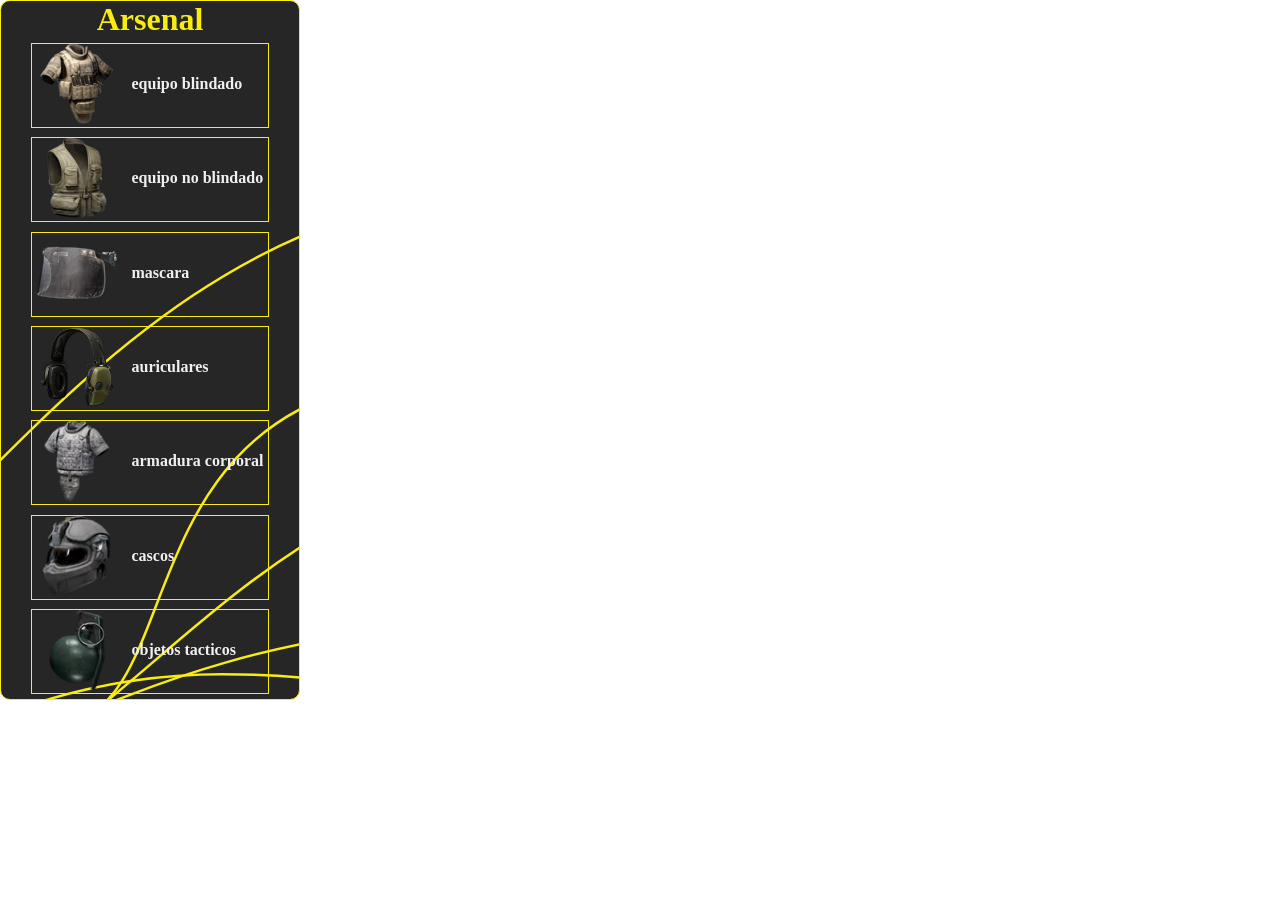
<file: app/menu.html>
<!DOCTYPE html>
<html lang="en">

<head>
    <meta charset="UTF-8">
    <meta name="viewport" content="width=device-width, initial-scale=1.0">
    <title>Document</title>
    <style>
        * {
            margin: 0;
            padding: 0;
            box-sizing: border-box;
        }

        #contenedor-menu {
            display: flex;
            flex-direction: column;
            justify-content: center;
            align-items: center;
            width: 300px;
            height: 700px;
            border-radius: 10px;
            border: 1px solid #F9EC10;
            background-image: url('/svg/fondo2.svg');
            background-repeat: no-repeat;
            background-position: center;
            background-size: cover;
        }

        #titulo-principal-menu{
            color: #F9EC10;
        }

        #ul-menu {
            display: flex;
            flex-direction: column;
            justify-content: space-around;
            height: 95%;
            list-style: none;
            text-align: center;
        }

        #ul-menu li {
            border: 1px solid #F9EC10;
            width: 100%;
            height: 85px;
            padding: 0 5px 0 5px;
        }

        #ul-menu li a {
            display: flex;
            justify-content: flex-start;
            align-items: center;
            text-decoration: none;
            gap: 15px;
        }

        #ul-menu li:hover{
            box-shadow: 0px 0px 10px 4px rgb(255, 165, 0);
        }

        #ul-menu li a img {
            width: 80px;
            height: 80px;
        }

        #ul-menu li a h6{
            font-size: 1rem;
            color: #F1EFEF;
        }
    </style>
</head>

<body>
    <div id="contenedor-menu">
        <h1 id="titulo-principal-menu">Arsenal</h1>
        <ul id="ul-menu">
            <li>
                <a href="#">
                    <img src="/png/chaleco-B.webp" alt="">
                    <h6>equipo blindado</h6>
                </a>
            </li>
            <li>
                <a href="#">
                    <img src="/png/chaleco.webp" alt="">
                    <h6> equipo no blindado</h6>
                </a>
            </li>
            <li>
                <a href="#">
                    <img src="/png/mascarilla.webp" alt="">
                    <h6>mascara</h6>
                </a>
            </li>
            <li>
                <a href="#">
                    <img src="/png/auricular.webp" alt="">
                    <h6> auriculares</h6>
                </a>
            </li>
            <li>
                <a href="#">
                    <img src="/png/blindaje.webp" alt="">
                    <h6>armadura corporal</h6>
                </a>
            </li>
            <li>
                <a href="#">
                    <img src="/png/casco.webp" alt="">
                    <h6>cascos</h6>
                </a>
            </li>
            <li>
                <a href="#">
                    <img src="/png/granada.webp" alt="">
                    <h6>objetos tacticos</h6>
                </a>
            </li>
        </ul>
    </div>
</body>

</html>
</file>
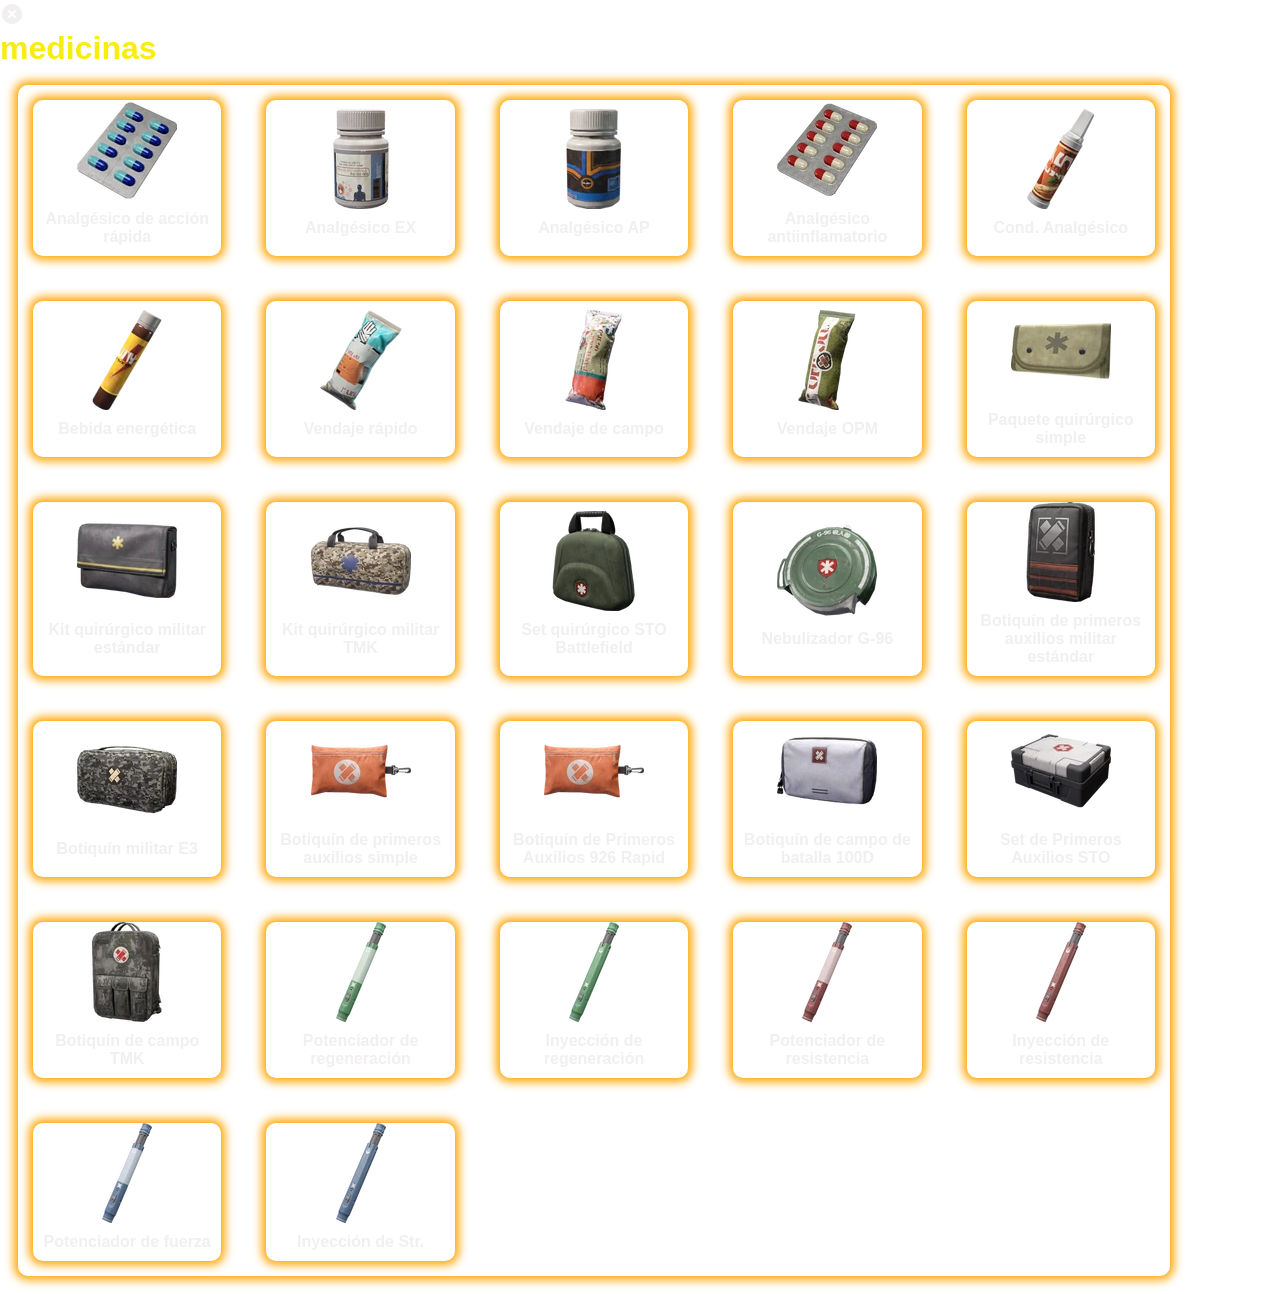
<file: app/objetos.html>
<!DOCTYPE html>
<html lang="en">

<head>
    <meta charset="UTF-8">
    <meta name="viewport" content="width=device-width, initial-scale=1.0">
    <title>Document</title>
    <style>
        * {
            margin: 0;
            padding: 0;
            box-sizing: border-box;
        }

        body {
            height: 100%;
            width: 100%;
        }

        .blur8 {
            position: absolute;
            width: 100%;
            height: auto;
            display: flex;
            flex-direction: column;
            /* justify-content: space-evenly; */
            align-items: center;
            background-image: url('/svg/fondo2.svg');
            background-repeat: no-repeat;
            background-position: center;
            background-size: cover;
            text-align: center;
        }

        #caja-blur-icon-titulo {
            padding-top: 2px;
        }

        #caja-blur-icon-titulo img {
            cursor: pointer;
        }

        #titulo-objetos {
            color: #F9EC10;
            font-family: 'Raleway', sans-serif;
        }

        #caja-objetos {
            display: grid;
            /* grid-template-columns: auto  auto auto auto auto auto; */
            grid-template-columns: repeat(auto-fit,
                    minmax(200px, 1fr));
            gap: 15px;
            justify-content: space-around;
            width: 90%;
            background: #fafafa10;
            backdrop-filter: blur(0.4rem);
            -webkit-backdrop-filter: blur(0.4rem);
            box-shadow: 0px 0px 10px 4px rgb(255, 165, 0);
            margin: 18px;
            border-radius: 10px;
        }

        .cards {
            display: flex;
            flex-direction: column;
            justify-content: center;
            align-items: center;
            /* width: 145px;
    height: 180px; */
            margin: 15px;
            box-shadow: 0px 0px 10px 4px rgb(255, 165, 0);
            text-align: center;
            border-radius: 10px;
        }

        .subtitulo-objetos {
            margin: 10px;
            font-size: 1rem;
            color: #F1EFEF;
            font-family: 'Raleway', sans-serif;
        }
    </style>
</head>

<body>

    <div class="blur inactive" id="blur8">
        <div id="caja-blur-icon-titulo">
            <img id="close8" src="/svg/close.svg" alt="">
            <h1 id="titulo-objetos">medicinas</h1>
        </div>
        <div id="caja-objetos">
            <div class="cards">
                <img class="objetos-img" src="/iconos-armamentos/medicinas/medicina1.webp" alt="">
                <h2 class="subtitulo-objetos">Analgésico de acción rápida</h2>
            </div>
            <div class="cards">
                <img class="objetos-img" src="/iconos-armamentos/medicinas/medicina2.webp" alt="">
                <h2 class="subtitulo-objetos">Analgésico EX
                </h2>
            </div>
            <div class="cards">
                <img class="objetos-img" src="/iconos-armamentos/medicinas/medicina3.webp" alt="">
                <h2 class="subtitulo-objetos">Analgésico AP
                </h2>
            </div>
            <div class="cards">
                <img class="objetos-img" src="/iconos-armamentos/medicinas/medicina4.webp" alt="">
                <h2 class="subtitulo-objetos">Analgésico antiinflamatorio
                </h2>
            </div>
            <div class="cards">
                <img class="objetos-img" src="/iconos-armamentos/medicinas/medicina5.webp" alt="">
                <h2 class="subtitulo-objetos">Cond. Analgésico
                </h2>
            </div>
            <div class="cards">
                <img class="objetos-img" src="/iconos-armamentos/medicinas/medicina6.webp" alt="">
                <h2 class="subtitulo-objetos">Bebida energética</h2>
            </div>
            <div class="cards">
                <img class="objetos-img" src="/iconos-armamentos/medicinas/medicina7.webp" alt="">
                <h2 class="subtitulo-objetos">Vendaje rápido

                </h2>
            </div>
            <div class="cards">
                <img class="objetos-img" src="/iconos-armamentos/medicinas/medicina8.webp" alt="">
                <h2 class="subtitulo-objetos">Vendaje de campo</h2>
            </div>
            <div class="cards">
                <img class="objetos-img" src="/iconos-armamentos/medicinas/medicina9.webp" alt="">
                <h2 class="subtitulo-objetos">Vendaje OPM</h2>
            </div>
            <div class="cards">
                <img class="objetos-img" src="/iconos-armamentos/medicinas/medicina10.webp" alt="">
                <h2 class="subtitulo-objetos">Paquete quirúrgico simple</h2>
            </div>
            <div class="cards">
                <img class="objetos-img" src="/iconos-armamentos/medicinas/medicina11.webp" alt="">
                <h2 class="subtitulo-objetos">Kit quirúrgico militar estándar</h2>
            </div>
            <div class="cards">
                <img class="objetos-img" src="/iconos-armamentos/medicinas/medicina12.webp" alt="">
                <h2 class="subtitulo-objetos">Kit quirúrgico militar TMK</h2>
            </div>
            <div class="cards">
                <img class="objetos-img" src="/iconos-armamentos/medicinas/medicina13.webp" alt="">
                <h2 class="subtitulo-objetos">Set quirúrgico STO Battlefield</h2>
            </div>
            <div class="cards">
                <img class="objetos-img" src="/iconos-armamentos/medicinas/medicina14.webp" alt="">
                <h2 class="subtitulo-objetos">Nebulizador G-96</h2>
            </div>
            <div class="cards">
                <img class="objetos-img" src="/iconos-armamentos/medicinas/medicina15.webp" alt="">
                <h2 class="subtitulo-objetos">Botiquín de primeros auxilios militar estándar
                </h2>
            </div>
            <div class="cards">
                <img class="objetos-img" src="/iconos-armamentos/medicinas/medicina16.webp" alt="">
                <h2 class="subtitulo-objetos">Botiquín militar E3</h2>
            </div>
            <div class="cards">
                <img class="objetos-img" src="/iconos-armamentos/medicinas/medicina18.webp" alt="">
                <h2 class="subtitulo-objetos">Botiquín de primeros auxilios simple</h2>
            </div>
            <div class="cards">
                <img class="objetos-img" src="/iconos-armamentos/medicinas/medicina18.webp" alt="">
                <h2 class="subtitulo-objetos">Botiquín de Primeros Auxilios 926 Rapid</h2>
            </div>
            <div class="cards">
                <img class="objetos-img" src="/iconos-armamentos/medicinas/medicina19.webp" alt="">
                <h2 class="subtitulo-objetos">Botiquín de campo de batalla 100D
                </h2>
            </div>
            <div class="cards">
                <img class="objetos-img" src="/iconos-armamentos/medicinas/medicina20.webp" alt="">
                <h2 class="subtitulo-objetos">Set de Primeros Auxilios STO</h2>
            </div>
            <div class="cards">
                <img class="objetos-img" src="/iconos-armamentos/medicinas/medicina21.webp" alt="">
                <h2 class="subtitulo-objetos">Botiquín de campo TMK</h2>
            </div>
            <div class="cards">
                <img class="objetos-img" src="/iconos-armamentos/medicinas/medicina22.webp" alt="">
                <h2 class="subtitulo-objetos">Potenciador de regeneración</h2>
            </div>
            <div class="cards">
                <img class="objetos-img" src="/iconos-armamentos/medicinas/medicina23.webp" alt="">
                <h2 class="subtitulo-objetos">Inyección de regeneración</h2>
            </div>
            <div class="cards">
                <img class="objetos-img" src="/iconos-armamentos/medicinas/medicina24.webp" alt="">
                <h2 class="subtitulo-objetos">Potenciador de resistencia</h2>
            </div>
            <div class="cards">
                <img class="objetos-img" src="/iconos-armamentos/medicinas/medicina25.webp" alt="">
                <h2 class="subtitulo-objetos">Inyección de resistencia</h2>
            </div>
            <div class="cards">
                <img class="objetos-img" src="/iconos-armamentos/medicinas/medicina26.webp" alt="">
                <h2 class="subtitulo-objetos">Potenciador de fuerza</h2>
            </div>
            <div class="cards">
                <img class="objetos-img" src="/iconos-armamentos/medicinas/medicina27.webp" alt="">
                <h2 class="subtitulo-objetos">Inyección de Str.</h2>
            </div>
        </div>
    </div>
</body>

</html>
</file>
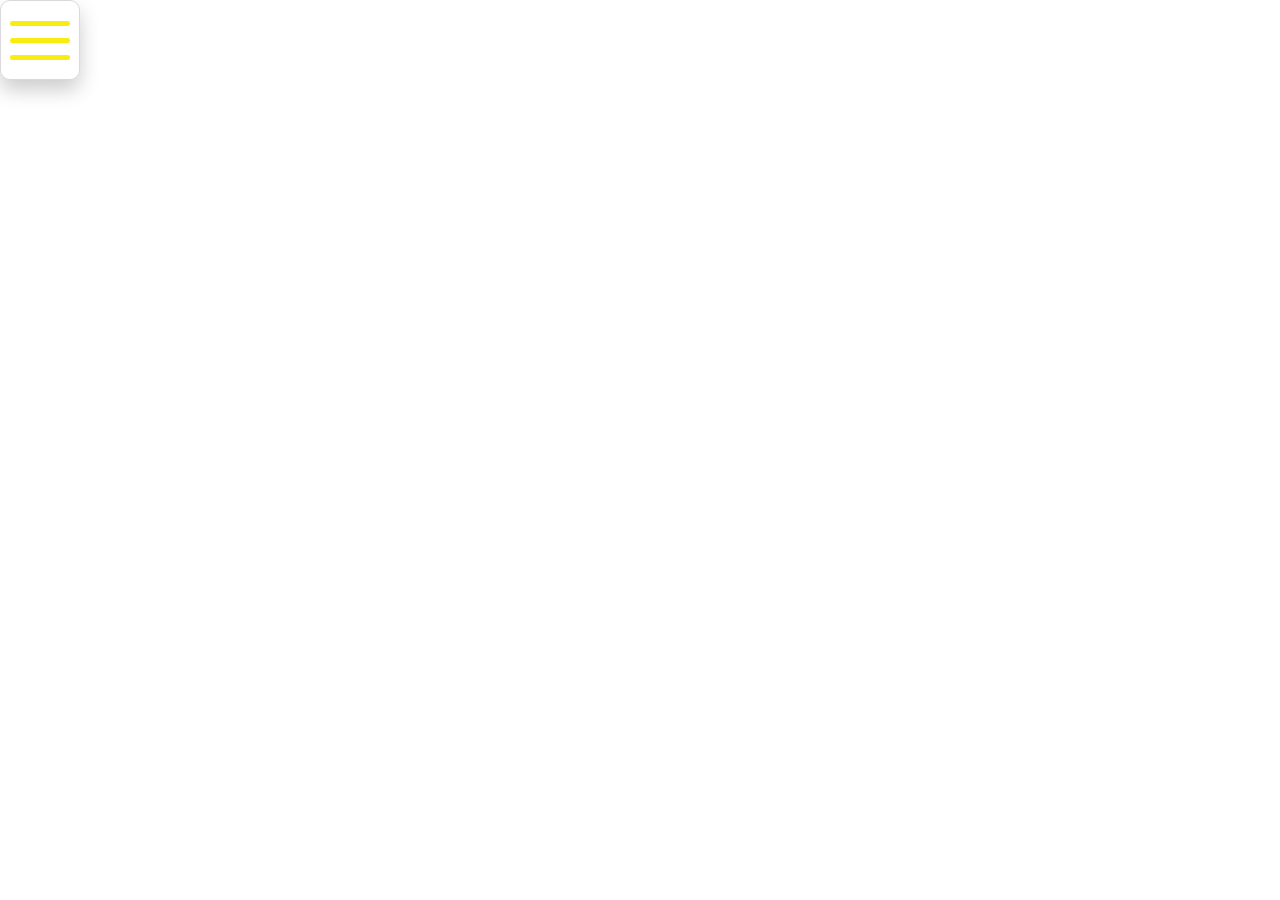
<file: app/cards/card1.html>
<!DOCTYPE html>
<html lang="en">

<head>
    <meta charset="UTF-8">
    <meta name="viewport" content="width=device-width, initial-scale=1.0">
    <title>Document</title>
    <style>
        * {
            margin: 0;
            padding: 0;
            box-sizing: border-box;
        }

        body {

            height: 100%;
            width: 100%;
        }

        .caja-de-cards {
            position: absolute;
            width: 100%;
            height: 100%;
            display: flex;
            justify-content: center;
            align-items: center;
            background: #fafafa10;
            backdrop-filter: blur(0.4rem);
            -webkit-backdrop-filter: blur(0.4rem);
            background-image: url('/svg/fondo2.svg');
            background-repeat: no-repeat;
            background-position: center;
            background-size: cover;
        }

        .cards-de-caja {
            display: flex;
            flex-direction: column;
            align-items: center;
            justify-content: space-evenly;
            width: 40%;
            height: 40%;
            text-align: center;
            border: 2px solid #F1EFEF;
            box-shadow: 0px 0px 10px 4px rgba(39, 245, 242, 0.29);
        }

        .cards-de-caja h1 {
            color: #F9EC10;
            font-size: 2rem;
        }

        .cards-de-caja p {
            color: #F1EFEF;
            font-size: 1rem;
        }

        .menu-toggle{
    display: flex;
    flex-direction: column;
    justify-content: center;
    align-items: center;
    width: 80px;
    height: 80px;
    border-radius: 10px;
    border: 1px solid rgb(217, 217, 217);
    box-shadow: 0 10px 20px 0 rgba(0, 0, 0, 0.2);
    cursor: pointer;
    transition: all 0.3s ease;
    gap: 12px;
}


        .menu-toggle .linea {
            position: relative;
            width: 60px;
            height: 5px;
            background-color: #2e4053;
            border-radius: 10px;
            z-index: 1;
            background-color: #F9EC10;
        }

        .menu-toggle .linea:nth-child(1) {
            top: 0;
            transform: rotate(0);
            transition: top 0.2s ease, transform 0.4s ease;
        }

        .menu-toggle .linea:nth-child(2) {
            opacity: 1;
            visibility: visible;
            transition: all 0.2s ease;
        }

        .menu-toggle .linea:nth-child(3) {
            top: 0;
            transform: rotate(0);
            transition: top 0.2s ease, transform 0.4s ease;
        }

        .menu-toggle.active .linea:nth-child(1) {
            top: 18px;
            transform: rotate(45deg);
        }

        .menu-toggle.active .linea:nth-child(2) {
            opacity: 0;
            visibility: hidden;
        }

        .menu-toggle.active .linea:nth-child(3) {
            top: -16px;
            transform: rotate(-45deg);
        }


        @media (max-width: 925px) {

            .cards-de-caja {
                position: absolute;
                display: flex;
                flex-direction: column;
                align-items: center;
                justify-content: space-evenly;
                gap: 0;
                width: 100%;
                height: 100%;
                text-align: center;
                border: 2px solid black;
            }

            .cards-de-caja img {
                width: 200px;
            }

            .cards-de-caja h1 {
                color: #F9EC10;
                font-size: 2rem;
            }

            .cards-de-caja p {
                color: #F1EFEF;
                font-size: 1rem;
            }



        }
    </style>
</head>

<body>
    <div class="menu-toggle">
        <span class="linea"></span>
        <span class="linea"></span>
        <span class="linea"></span>
    </div>


    <script>
        const menuToggle = document.querySelector('.menu-toggle');

        menuToggle.addEventListener('click', function () {
            menuToggle.classList.toggle('active');
        })
    </script>
</body>

</html>
</file>
<file: app/style.css>
/* TODO: estilos de letra que tiene la pagina  */

@import url('https://fonts.googleapis.com/css2?family=Anton&display=swap');
/* font-family: 'Anton', sans-serif; */

@import url('https://fonts.googleapis.com/css2?family=Raleway:wght@300&display=swap');
/* font-family: 'Raleway', sans-serif; */

@import url('https://fonts.googleapis.com/css2?family=Inconsolata:wght@200&display=swap');


/* TODO: codigo de la pagina */

* {
    margin: 0;
    padding: 0;
    box-sizing: border-box;
}

body {
    height: 100%;
    width: 100%;
}

body::-webkit-scrollbar {
    width: 5px;
}

body::-webkit-scrollbar-thumb {
    background: #F9EC10;
    border-radius: 8px;
    border: 1px solid black;
}

header {
    width: 100%;
    height: 550px;
    background-image: url('/img/image-6.webp');
    background-position: center;
    background-repeat: no-repeat;
    background-size: cover;
    border-bottom: 1px solid #F9EC10;
}

nav {
    display: flex;
    justify-content: center;
    align-items: center;
    width: 100%;
    height: 30px;
    box-shadow: rgba(38, 57, 77) 0px 20px 30px -10px;
    position: sticky;
    top: 0;
    background: rgba(38, 38, 38, 1);
    animation: adjust-nav linear both;
    animation-timeline: scroll();
    animation-range: 0 200px;
}

@keyframes adjust-nav {
    to {
        box-shadow: rgba(38, 57, 77) 0px 20px 30px -10px;
        background-color: transparent;
    }
}


.cards {
    display: flex;
    flex-direction: column;
    justify-content: center;
    align-items: center;
    margin: 15px;
    box-shadow: 0px 0px 10px 4px rgb(255, 165, 0);
    text-align: center;
    border-radius: 10px;
}

.subtitulo-objetos {
    margin: 10px;
    font-size: 1rem;
    color: #F1EFEF;
    font-family: 'Raleway', sans-serif;
}


#contenedor-titulo {
    display: flex;
    justify-content: center;
    align-items: center;
    width: 100%;
    height: 100%;
}

#titulo-header {
    font-size: 6rem;
    font-family: 'Anton', sans-serif;
    font-weight: bold;
    color: #F1EFEF;
}

main {
    width: 100%;
    height: auto;
}

#primera-caja {
    display: flex;
    justify-content: space-around;
    align-items: center;
    width: 100%;
    height: 480px;
    background-image: url('/svg/fondo.svg');
    background-position: center;
    background-repeat: no-repeat;
    background-size: cover;
    border-bottom: 1px solid #F9EC10;
}

#personaje1 {
    height: 450px;
}

#titulo-cajita1 {
    font-family: 'Anton', sans-serif;
    color: #FFCD4B;
}

#parrafo-cajita1 {
    width: 400px;
    color: #F1EFEF;
}

#redes-sociales {
    display: flex;
    justify-content: space-around;
    align-items: center;
    width: 50%;
    height: 50px;
}

.cajita1-fotos-F {
    width: 45%;
    height: 150px;
    border: 1px solid #F9EC10;
}

#segunda-caja {
    width: 100%;
    display: flex;
    flex-direction: column;
    align-items: center;
    justify-content: space-evenly;
    width: 100%;
    height: 600px;
    border-bottom: 1px solid #F9EC10;
    background-image: url('/svg/fondo2.svg');
    background-position: center;
    background-repeat: no-repeat;
    background-size: cover;
}

#contenedor-cards {
    display: grid;
    grid-template-columns: repeat(auto-fit,
            minmax(50px, 1fr));
    align-items: end;
    justify-content: center;
    width: 55%;
}



#card1 {
    height: 220px;
    background-color: transparent;
    box-shadow: 0px 0px 10px 4px rgb(255, 165, 0);
    padding: 0 10px 10px 20px;
    border: 2px solid rgb(255, 165, 0);
}

#titulo-card1 {
    font-size: 1.2rem;
    font-family: 'Raleway', sans-serif;
    color: #F9EC10;
}

#ul-card1 {
    list-style: disc;
    display: flex;
    flex-direction: column;
    align-items: flex-start;
    gap: 5px;
}

#ul-card1 li {
    border-bottom: 2px solid #F9EC10;
}

#ul-card1 li a {
    color: #F1EFEF;
    text-decoration: none;
    font-size: 16px;
}

#card2 {
    height: 240px;
    background-color: #F9EC10;
    box-shadow: 0px 0px 10px 4px rgb(255, 165, 0);
    border: 2px solid rgb(255, 165, 0);

}

#card2-img {
    position: relative;
    bottom: 70%;
    height: 450px;
    left: calc(50% 200px);
}

#card3 {
    height: 260px;
    padding: 0 10px 10px 20px;
    background-color: transparent;
    box-shadow: 0px 0px 10px 4px rgb(255, 165, 0);
    border: 2px solid rgb(255, 165, 0);
}

#ul-card3 {
    list-style: disc;
    display: flex;
    flex-direction: column;
    align-items: flex-start;
    gap: 10px;
    width: 100%;
}

#ul-card3 li {
    border-bottom: 2px solid #F9EC10;
}

#titulo-card3 {
    font-size: 1.5rem;
    font-family: 'Raleway', sans-serif;
    color: #F9EC10;
    width: 100%;
}

#ul-card3 a {
    color: #F1EFEF;
    text-decoration: none;
    width: 100%;
    font-size: 16px;
}

#caja-descargas {
    display: flex;
    flex-direction: column;
    align-items: center;
    justify-content: space-between;
    gap: 10px;
    height: 140px;
    color: #F1EFEF;
    font-family: 'Raleway', sans-serif;
    width: 100%;
}

#titulo-descarga {
    width: 330px;
    height: 80px;
    font-size: 1.8rem;
    white-space: nowrap;
    overflow: hidden;
    border-right: solid 3px;
    animation: escribiendo 6s steps(20) infinite, pleca 0.5s step-end infinite alternate;
    font-family: 'Inconsolata', monospace;
}

@keyframes escribiendo {

    0%,
    100% {
        width: 0;
    }

    40%,
    60% {
        width: 330px;
    }

    90% {
        width: 0;
    }
}

@keyframes pleca {
    50% {
        border-color: transparent;
    }
}

#card-link {
    display: flex;
    justify-content: center;
    gap: 15px;
    width: 100%;
}

.a-descarga {
    display: flex;
    justify-content: space-evenly;
    align-items: center;
    width: 220px;
    height: 100px;
    border-radius: 15px;
    border: 1.5px solid #F9EC10;
    text-decoration: none;
    color: #F1EFEF;
}

.a-descarga img {
    width: 80px;
}

.a-descarga:hover {
    box-shadow: 0px 0px 10px 4px rgb(255, 165, 0);
}

#contenedor-de-armeria {
    width: 100%;
    height: 380px;
    display: flex;
    flex-direction: column;
    justify-content: space-evenly;
    align-items: center;
    background-image: url('/svg/fondo.svg');
    background-position: center;
    background-repeat: no-repeat;
    background-size: cover;
}

#titulo-armeria {
    color: #F9EC10;
    font-family: 'Raleway', sans-serif;
}


.menu-checkbox {
    display: none;
}

.menu-armeria {
    position: relative;
}

.menu-dots {
    width: 6rem;
    height: 6rem;
    border-radius: 50%;
    box-shadow: 0 0 0 0.3rem #F9EC10;
    display: flex;
    flex-direction: column;
    align-items: center;
    justify-content: center;
    transform: rotate(90deg);
    transition: 0.3s;
    cursor: pointer;
}

.menu-dots:hover {
    transform: scale(1.2) rotate(90deg);
}

.menu-dot {
    width: 0.45rem;
    height: 0.45rem;
    background-color: #F9EC10;
    border-radius: 50%;
}

.menu-dot+.menu-dot {
    margin-top: 0.3rem;
}

.menu-items {
    font-size: 20px;
    text-decoration: none;
    list-style-type: none;
    position: absolute;
    top: -2.4rem;
    left: -2.2rem;
    width: 12rem;
    height: 12rem;
    pointer-events: none;
    display: grid;
    grid-template-columns:
        0.8fr 0.8fr 0.8fr 0.8fr;
    grid-template-rows:
        0.8fr 0.8fr 0.8fr 0.8fr;
    gap: 0px 0px;
    grid-template-areas:
        ". a b ."
        "h . . c"
        "g . . d"
        ". f e .";
    opacity: 0;
    transition: 0.3s;
}

.item1 {
    grid-area: a;
}

.item2 {
    grid-area: b;
}

.item3 {
    grid-area: c;
}

.item4 {
    grid-area: d;
}

.item5 {
    grid-area: e;
}

.item6 {
    grid-area: f;
}

.item7 {
    grid-area: g;
}

.item8 {
    grid-area: h;
}

.fa {
    color: #878787;
    transition: 1000ms;
}

.fa:hover {
    transform: scale(1.9);
}

#item1 img {
    width: 30px;
    height: 30px;
}

#item2 img {
    width: 30px;
    height: 30px;
}

#item3 img {
    width: 30px;
    height: 30px;
}

#item4 img {
    width: 30px;
    height: 30px;
}

#item5 img {
    width: 30px;
    height: 30px;
}

#item6 img {
    width: 30px;
    height: 30px;
}

#item7 img {
    width: 30px;
    height: 30px;
}

#item8 img {
    width: 30px;
    height: 30px;
}


.menu-checkbox:checked+.menu-armeria>.menu-dots {
    transform: none;
    box-shadow: 0 0 0 4rem #F9EC10;
}

.menu-checkbox:checked+.menu-armeria>.menu-items {
    opacity: 1;
    pointer-events: auto;
}

.menu-closer-overlay {
    position: absolute;
    left: 0;
    top: 0;
    width: 100%;
    height: 100%;
    background-color: transparent;
    border-radius: 50%;
    z-index: 2;
    pointer-events: none;
}

.menu-checkbox:checked+.menu-armeria>.menu-closer-overlay {
    pointer-events: auto;
    cursor: pointer;
}

.blur {
    position: absolute;
    width: 100%;
    height: auto;
    display: flex;
    flex-direction: column;
    align-items: center;
    background-image: url('/svg/fondo2.svg');
    background-repeat: no-repeat;
    background-position: center;
    background-size: cover;
    text-align: center;
    font-family: 'Raleway', sans-serif;
    z-index: 1;
}

.caja-de-cards {
    position: absolute;
    width: 100%;
    height: 100%;
    display: flex;
    justify-content: center;
    align-items: center;
    background: #fafafa10;
    backdrop-filter: blur(0.4rem);
    -webkit-backdrop-filter: blur(0.4rem);
    z-index: 1;
}

.cards-de-caja {
    display: flex;
    flex-direction: column;
    align-items: center;
    justify-content: space-evenly;
    width: 40%;
    height: 40%;
    text-align: center;
    background-image: url('/svg/fondo2.svg');
    background-repeat: no-repeat;
    background-position: center;
    background-size: cover;
    border: 2px solid black;
}

.close-cards1 {
    width: 0;
}

.cards-de-caja h1 {
    color: #F9EC10;
}

.cards-de-caja p {
    color: #F1EFEF;
}

.cards-de-caja h1 {
    color: #F9EC10;
}

.cards-de-caja p {
    width: 95%;
}

#caja-blur-icon-titulo {
    padding-top: 2px;
}

#caja-blur-icon-titulo img {
    cursor: pointer;
}

#titulo-objetos {
    color: #F9EC10;
    font-family: 'Raleway', sans-serif;
}

#caja-objetos {
    display: grid;
    grid-template-columns: repeat(auto-fit,
            minmax(200px, 1fr));
    gap: 15px;
    justify-content: space-around;
    width: 90%;
    background: #fafafa10;
    backdrop-filter: blur(0.4rem);
    -webkit-backdrop-filter: blur(0.4rem);
    box-shadow: 0px 0px 10px 4px rgb(255, 165, 0);
    margin: 18px;
    border-radius: 10px;
}


footer {
    display: flex;
    justify-content: center;
    align-items: center;
    width: 100%;
    height: 80px;
    border-bottom: 2px solid #F9EC10;
    border-top: 2px solid #F9EC10;
    background-color: #262626;
}

footer img {
    width: 300px;
}

.inactive {
    display: none;
}


@media (max-width: 925px) {

    .caja-de-cards {
        position: sticky;
        top: 0;
        width: 100%;
        height: 620px;
        display: flex;
        justify-content: center;
        align-items: center;
        background: #fafafa10;
        backdrop-filter: blur(0.4rem);
        -webkit-backdrop-filter: blur(0.4rem);
        z-index: 1;
    }

    .cards-de-caja {
        display: flex;
        flex-direction: column;
        align-items: center;
        justify-content: space-evenly;
        width: 100%;
        height: 100%;
        text-align: center;
        background-image: url('/svg/fondo2.svg');
        background-repeat: no-repeat;
        background-position: center;
        background-size: cover;
        border: 2px solid black;
    }

    #close-card1 {
        position: sticky;
        top: 5px;
        left: 5px;
        width: 40px;
        cursor: pointer;
    }

    .cards-de-caja h1 {
        color: #F9EC10;
        font-size: 2rem;
    }

    .cards-de-caja p {
        color: #F1EFEF;
        font-size: 1.5rem;
    }

    header {
        height: 350px;
    }

    #titulo-header {
        font-size: 4rem;
    }

    #primera-caja {
        display: flex;
        justify-content: flex-end;
        align-items: center;
        height: 350px;
    }

    #titulo-cajita1 {
        font-size: 1rem;
    }

    #personaje1 {
        width: auto;
        height: 200px;
    }

    #parrafo-cajita1 {
        width: 160px;
        height: 120px;
        font-size: 10px;
        color: #F1EFEF;
        text-align: start;
        padding-right: 8px;
    }

    #redes-sociales img {
        width: 15px;
    }

    #cajita1 {
        display: flex;
        align-items: center;
        flex-direction: column;
    }

    .cajita1-fotos-F {
        width: 48%;
        height: 100px;
    }

    #segunda-caja {
        height: 550px;
    }

    #contenedor-cards {
        width: 100%;
        display: flex;
        justify-content: center;
        align-items: center;
    }

    #card1 {
        width: 300px;
        height: max-content;
    }

    #titulo-card1 {
        font-size: 1rem;
    }


    #ul-card1 {
        height: 100%;
        gap: 0;
    }

    #ul-card1 a {
        font-size: 10px;
    }

    #card2 {
        display: none;
    }

    #card2 img {
        display: none;
        height: 300px;
        bottom: 50%;
        right: 50%;
    }

    #img-movil {
        height: 300px;
        bottom: 50%;
        right: 50%;
    }

    #card3 {
        width: 300px;
        height: 100%;
    }

    #titulo-card3 {
        font-size: 1rem;
    }

    #caja-descargas {
        display: flex;
        flex-direction: column;
        justify-content: space-evenly;
        align-items: center;
    }

    #titulo-descarga {
        font-size: 1.5rem;
    }

    #card-link {
        display: flex;
        justify-content: space-evenly;
    }

    #titulo-descarga {
        width: 250px;
        height: 30px;
        font-size: 1.5rem;
        white-space: nowrap;
        overflow: hidden;
        border-right: solid 3px;
        animation: escribiendo 6s steps(20) infinite, pleca 0.5s step-end infinite alternate;
        font-family: 'Inconsolata', monospace;
    }

    @keyframes escribiendo {

        0%,
        100% {
            width: 0;
        }

        40%,
        60% {
            width: 250px;
        }

        90% {
            width: 0;
        }
    }

    @keyframes pleca {
        50% {
            border-color: transparent;
        }
    }

    .a-descarga {
        width: 45%;
        height: 50px;
    }

    .a-descarga img {
        width: 30px;
    }

    #parrafo-descarga1 {
        font-size: 10px;
    }

    #parrafo-descarga2 {
        font-size: 10px;
    }

    #contenedor-de-armeria {
        display: flex;
        flex-direction: column;
        justify-content: space-evenly;
        align-items: center;
    }

    #titulo-armeria {
        text-align: center;
    }

    footer img {
        width: 150px;
    }

}
</file>
